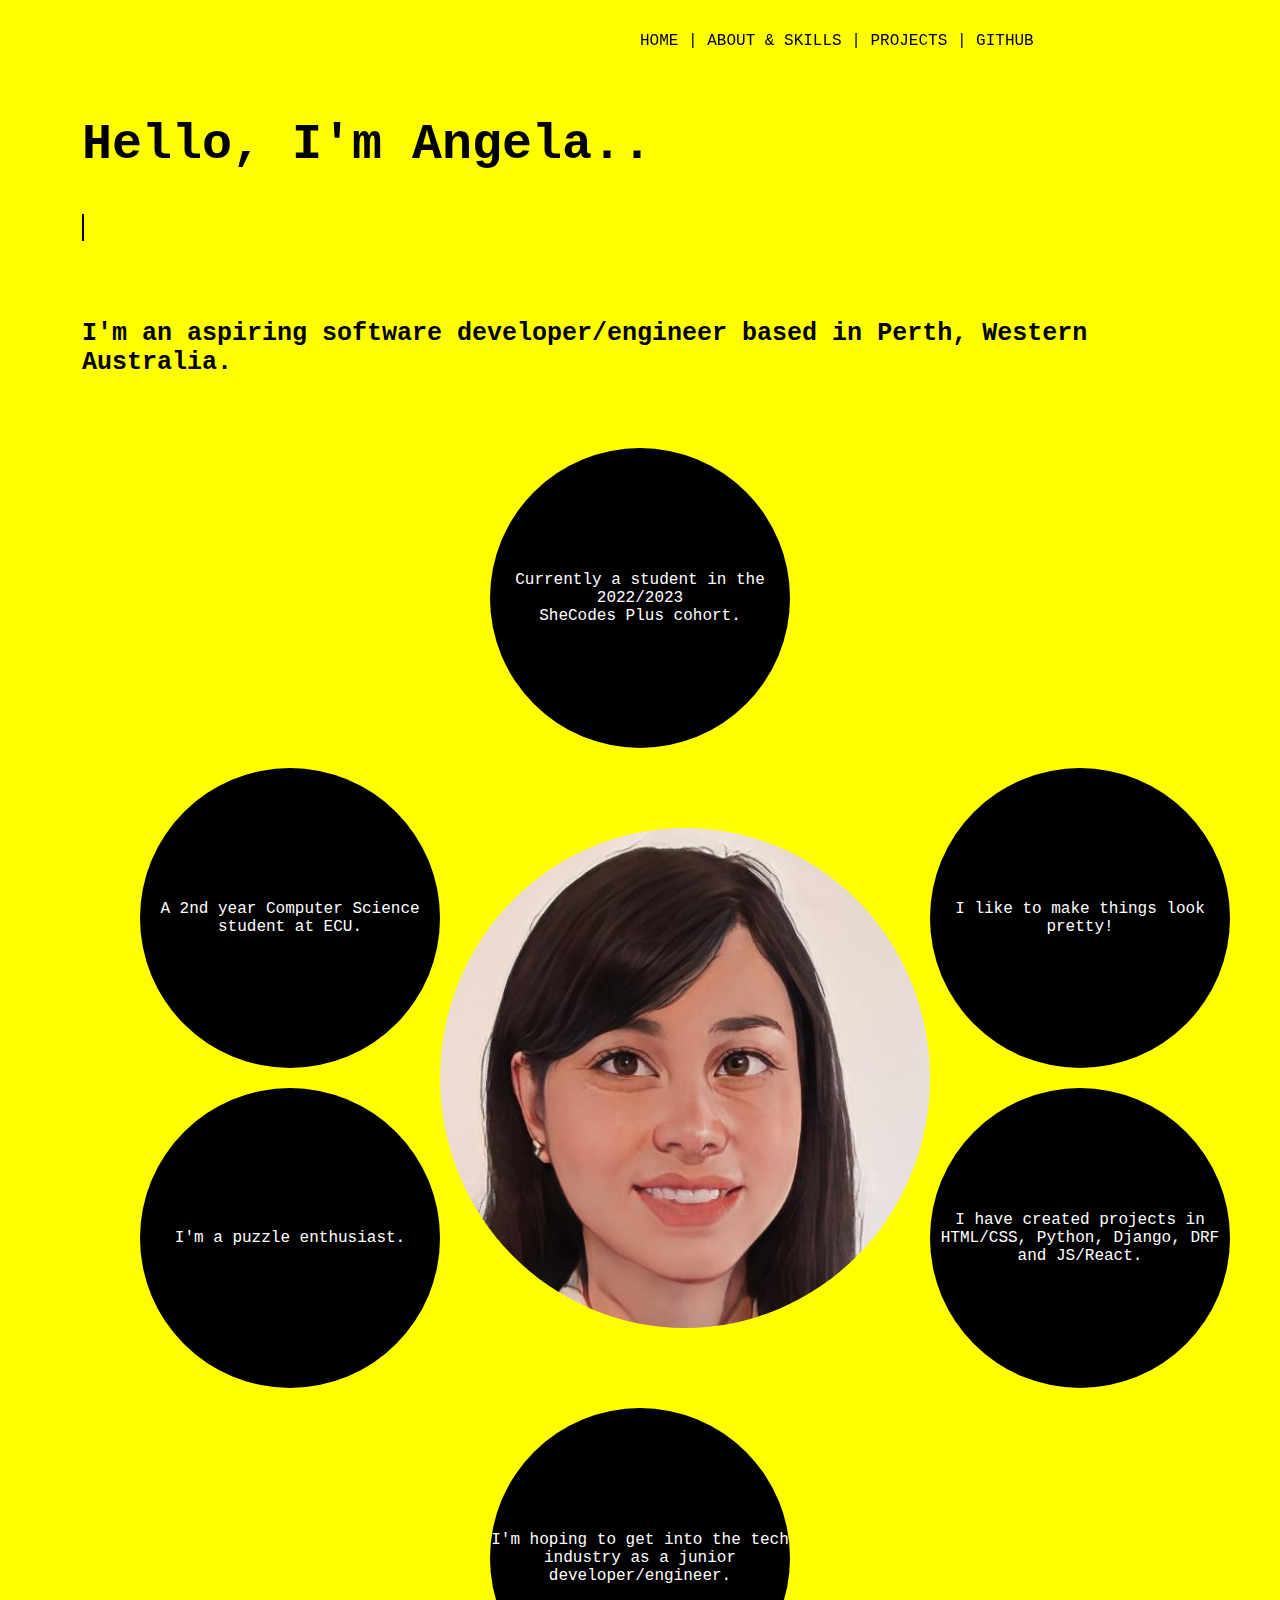
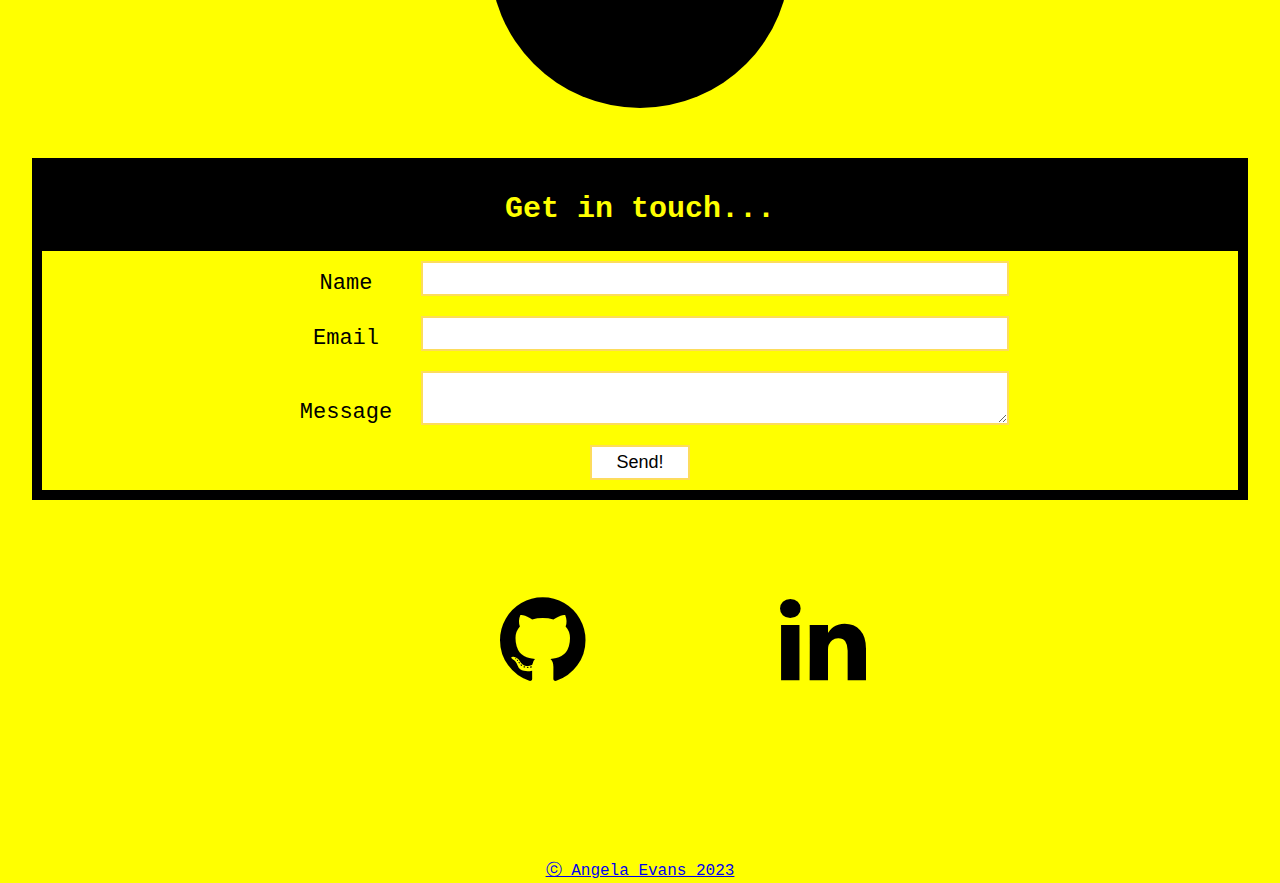
<file: index.html>
<!DOCTYPE html>
<html lang="en">
    <head>
        <meta charset="UTF-8">
        <meta http-equiv="X-UA-Compatible" content="IE=edge">
        <meta name="viewport" content="width=device-width, initial-scale=1.0">
        <title>Portfolio - Angela Evans</title>
        <link rel="stylesheet" href="styles.css" />
        <link rel="stylesheet" href="https://cdnjs.cloudflare.com/ajax/libs/font-awesome/4.7.0/css/font-awesome.min.css">
    </head>
    <body class="background">
        <header>
            <nav>
                <a href="index.html">HOME</a> |
                <a href="about.html"> ABOUT & SKILLS </a> |
                <a href="projects.html"> PROJECTS </a> |
                <a href="https://github.com/Angela11223344/Angela11223344.github.io.git" target="_blank"> GITHUB <a> 
            </nav>
        </header>
    <main>
        <section>
            <div class="intro-text">
                <h1> Hello, I'm Angela..</h1>
            </div>
            <div class="intro-text container">
                <p class="typed"> ..and welcome to my portfolio page!</p>

            </div>
            <div>
                <h2 class="intro-text"> I'm an aspiring software developer/engineer based in Perth, Western Australia.</h2>
            </div>
            <div class="row-1">
                <div class="circle grow"> 
                    <p>Currently a student in the 2022/2023<br />SheCodes Plus cohort.<p>
                </div>
            </div>
            <div class="row-2">
                <div class="circle-col">
                    <div class="circle grow">
                        <p>A 2nd year Computer Science student at ECU.</p>
                    </div>
                    <div class="circle grow">
                        <p>I'm a puzzle enthusiast.</p>
                    </div>
                </div>

                <div class="center-img">
                    <img src="images/PhotoOfAngela.jpg" alt="Profile picture of Angela Evans">
                </div>

                <div class="circle-col">
                    <div class="circle grow">
                        <p>I like to make things look pretty!</p>
                    </div>
                    <div class="circle grow">
                        <p>I have created projects in HTML/CSS, Python, Django, DRF and JS/React.</p>
                    </div>
                </div>
            </div>

            <div class="row-1">
                <div class="circle grow">
                <p>I'm hoping to get into the tech industry as a junior developer/engineer.</p>
                </div>
            </div>
        </section>

        <section id="form-background">
            <h2> Get in touch... </h2>
                <form action="" method="">
                    <div class="form-item">        
                        <label for="name">Name</label>        
                        <input type="text" id="name" name="name">    
                        </div>    
                    <div class="form-item">        
                        <label for="mail">Email</label>        
                        <input type="email" id="mail" name="email">    
                    </div>    
                    <div class="form-item">        
                        <label for="message">Message</label>        
                        <textarea id="message" name="message"></textarea>
                    </div>
                    <div class="form-item">
                        <button type="submit">Send!</button>
                    </div>
                </form>
        </section>


        <section class="page-links">
            <div class="center-icons">
                <div>
                    <a href="https://github.com/Angela11223344" target="_blank"><i class="fa fa-github fa_custom fa"></i>      
                </div>

                <div>
                    <a href="https://linkedin.com/in/angela-evans-5bba58257" target="_blank"><i class="fa fa-linkedin"></i>
                </div>
            </div>

        </section>

    </body>

    </main>

    <footer> ⓒ Angela Evans 2023 </footer>
    
</html>
</file>
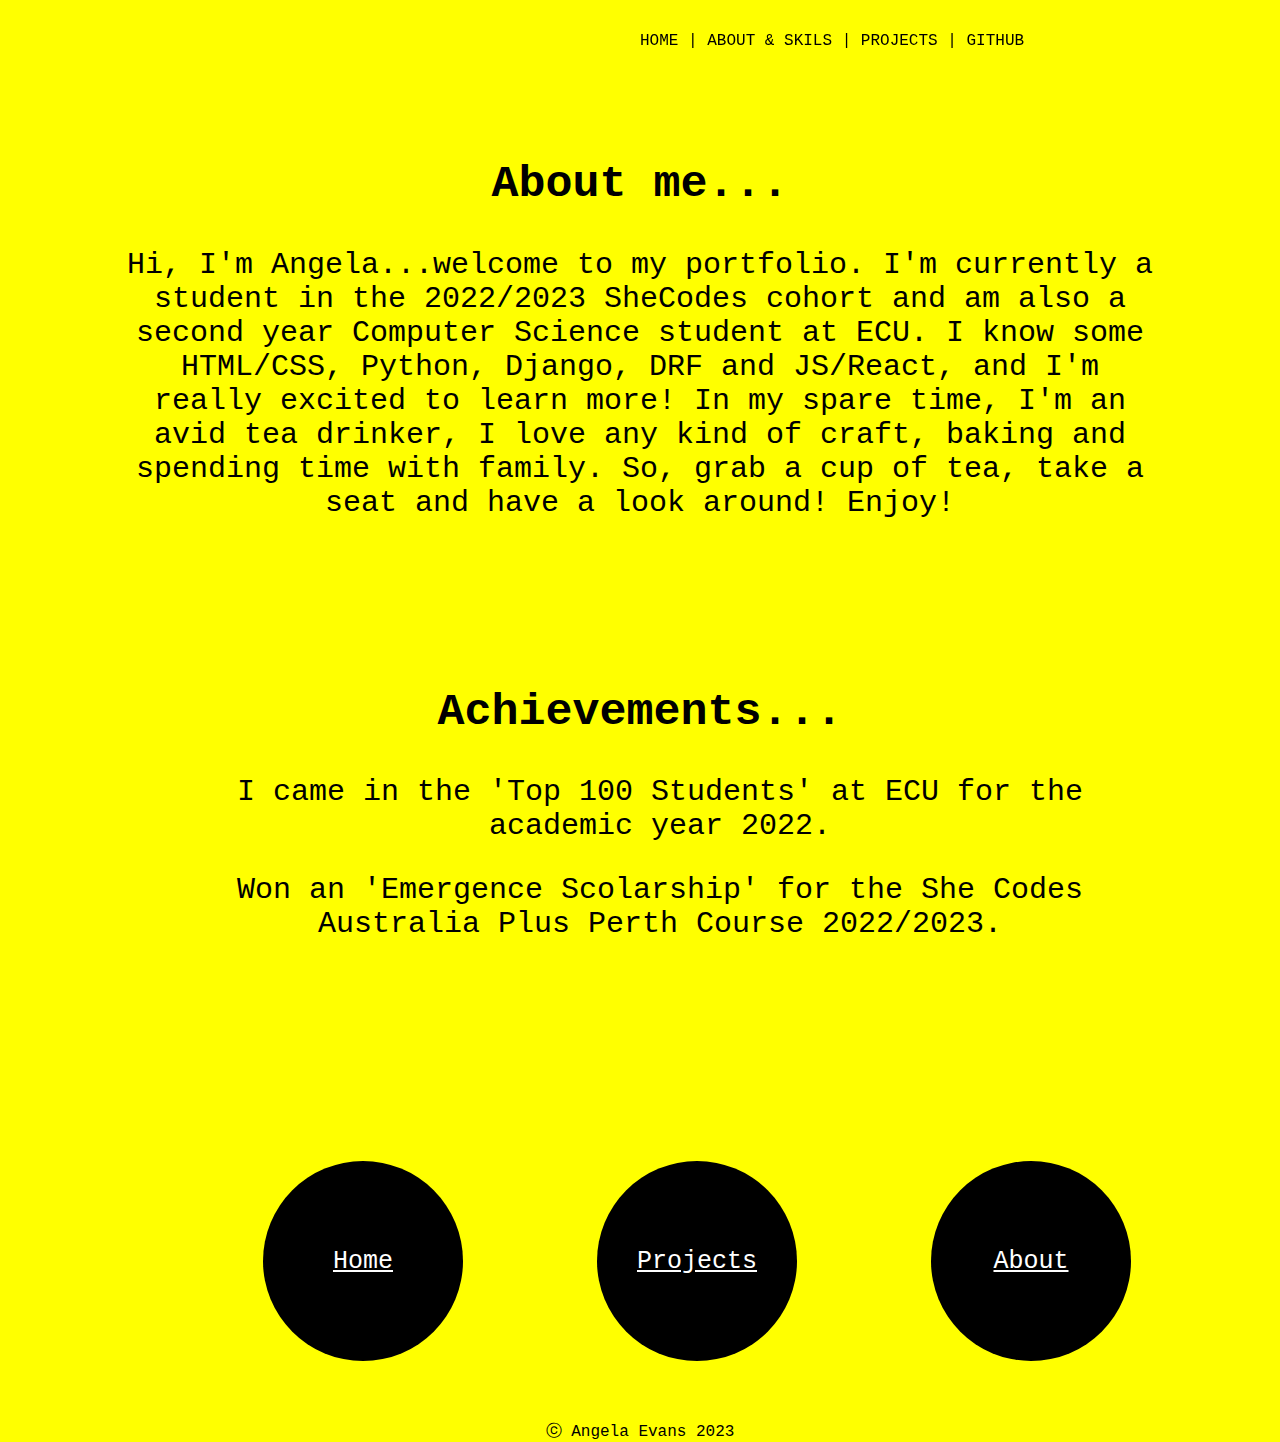
<file: about.html>
<!DOCTYPE html>
<html lang="en">
<head>
    <meta charset="UTF-8">
    <meta http-equiv="X-UA-Compatible" content="IE=edge">
    <meta name="viewport" content="width=device-width, initial-scale=1.0">
    <title>About - Angela Evans</title>
    <link rel="stylesheet" href="styles.css" />
    </head>
    <body class="background">
        <header>
            <nav>
                <a href="index.html"> HOME </a> |
                <a href="about.html"> ABOUT & SKILS </a> |
                <a href="projects.html"> PROJECTS </a> |  
                <a href="https://github.com/Angela11223344/Angela11223344.github.io.git" target="_blank"> GITHUB <a> 
            </nav>
        </header>

    <main>
        <section>

            <div id="about-text">
                <h2> About me... </h2>
                <p>
                Hi, I'm Angela...welcome to my portfolio. 
                I'm currently a student in the 2022/2023 SheCodes cohort and am also a second year Computer Science student at ECU.
                I know some HTML/CSS, Python, Django, DRF and JS/React, and I'm really excited to learn more! 
                In my spare time, I'm an avid tea drinker, I love any kind of craft, baking and spending time with family.
                So, grab a cup of tea, take a seat and have a look around! Enjoy!
                </p>
            </div>

            <div id="about-text">
                <h2> Achievements... </h2>
                <p>
                    <ul>I came in the 'Top 100 Students' at ECU for the academic year 2022.</ul>
                    <ul>Won an 'Emergence Scolarship' for the She Codes Australia Plus Perth Course 2022/2023.</ul>
                </p>

            </div>
        </section>

        <section class="page-links">
            <div class="circle-link">
            <a href="index.html"> Home </a>       
            </div>

            <div class="circle-link">  
            <a href="projects.html"> Projects </a>
            </div>

            <div class="circle-link">
            <a href="about.html"> About </a>
            </div>
        </section>

<body>
    
</body>

<footer> ⓒ Angela Evans 2023 </footer>

</html>
</file>
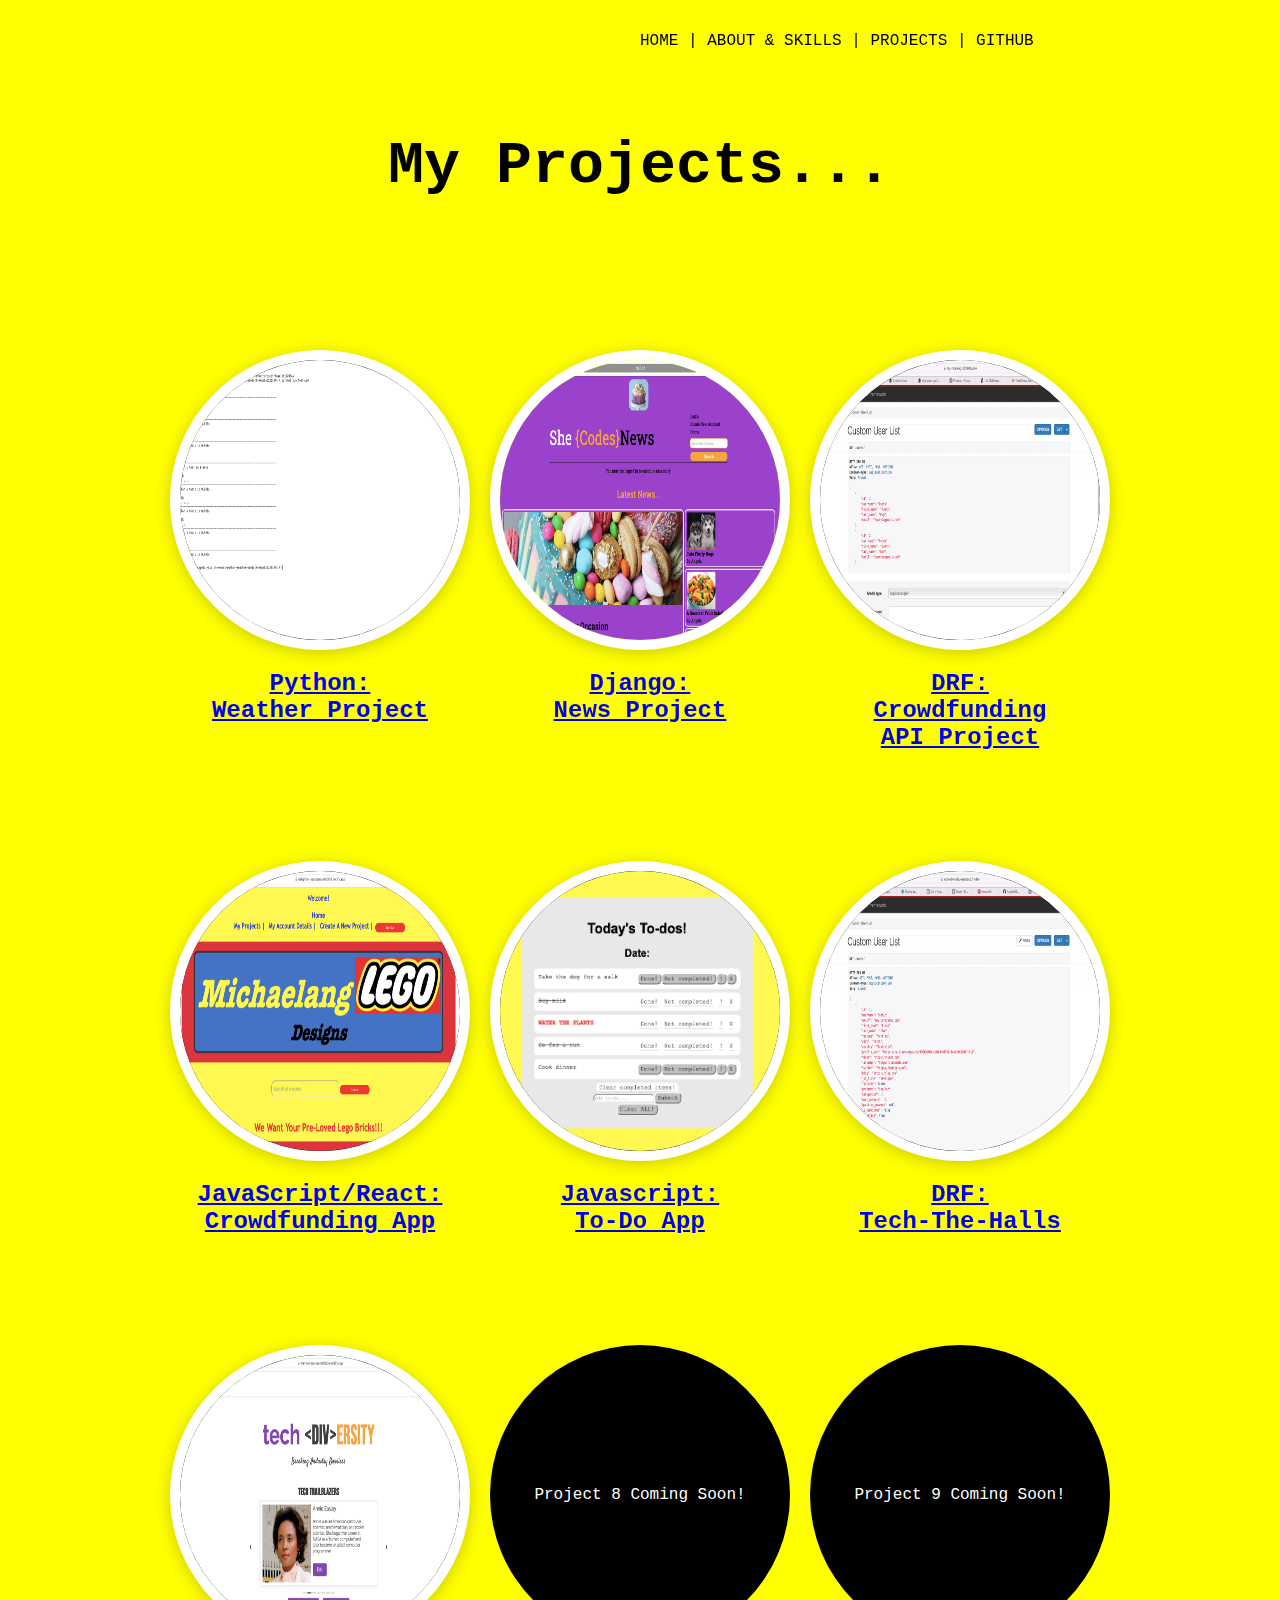
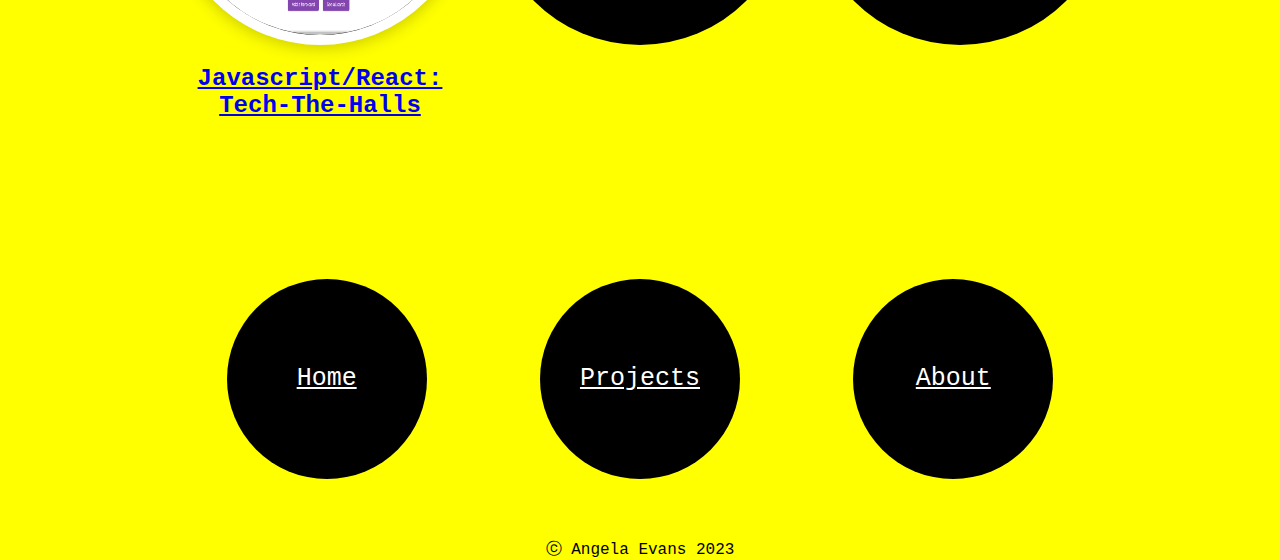
<file: projects.html>
<!DOCTYPE html>
<html lang="en">
<head>
    <meta charset="UTF-8">
    <meta http-equiv="X-UA-Compatible" content="IE=edge">
    <meta name="viewport" content="width=device-width, initial-scale=1.0">
    <title>Projects - Angela Evans</title>
    <link rel="stylesheet" href="styles.css" />
    <link rel="stylesheet" href="projectStyles.css" />
    </head>
    <body class="background">
        <header>
            <nav>
                <a href="index.html"> HOME </a> |
                <a href="about.html"> ABOUT & SKILLS </a> |
                <a href="projects.html"> PROJECTS </a> |   
                <a href="https://github.com/Angela11223344/Angela11223344.github.io.git" target="_blank"> GITHUB </a> 
            </nav>
        </header>
    <main>
        <div>  
            <section>
                <div id="header-text">
                    <h1> My Projects...</h1>
                </div>
            </section>

            <section id="projects">
                <div class="project-circle">
                    <a href="https://github.com/Angela11223344/she-codes-python-weather-project-Angela11223344" target="_blank">
                        <img class="circle" src="images/Python_weather_tests.png" alt="She Codes Python Weather Project">
                        <h2>Python:<br /> Weather Project</h2>
                    </a>
                </div>

                <div class="project-circle">
                    <a href="https://github.com/Angela11223344/she-codes-django-news-project-Angela11223344" target="_blank">
                        <img class="circle" src="images/homepage.png" alt="She Codes Django News Project">
                        <h2>Django:<br /> News Project</h2>
                    </a>
                </div>

                <div class="project-circle">
                    <a href="https://github.com/Angela11223344/she-codes-crowdfunding-api-project-Angela11223344" target="_blank">
                        <img class="circle" src="images/API crowdfunding project.png" alt="She Codes DRF Back-End Project">
                        <h2> DRF:<br /> Crowdfunding<br />API Project</h2>
                    </a>
                </div>
            </section>

            <section id="projects">
                <div class="project-circle"> 
                    <a href="https://github.com/Angela11223344/crowdfunding" target="_blank">
                    <img class="circle" src="images/JS_React.png" alt="She Codes React Front-End Project">
                    <h2>JavaScript/React:<br />Crowdfunding App</h2>
                </div>

                <div class="project-circle">
                    <a href="https://github.com/Angela11223344/todo-list" target="_blank">
                        <img class="circle" src="images/to-do app.png" alt="She Codes Javascript To-Do App">
                        <h2>Javascript:<br />To-Do App</h2>
                    </a>
                </div>  

                <div class="project-circle">
                    <a href="https://github.com/Angela11223344/tech_the_halls_2023_group_backend" target="_blank">
                        <img class="circle" src="images/tech_the_halls_backend.png" alt="She Codes 'Role-Models' Group Project (Back-End)">
                        <h2>DRF:<br />Tech-The-Halls</h2>
                    </a>
                </div>
            
            </section>

            <section id="projects">
                <div class="project-circle">
                    <a href="https://github.com/Angela11223344/tech_the_halls_2023_group_frontend" target="_blank">
                        <img class="circle" src="images/tech_the_halls_frontend.png" alt="She Codes 'Role-Models' Group Project (Front-End)">
                        <h2>Javascript/React:<br />Tech-The-Halls</h2>
                    </a>
                </div>

                <div class="circle">
                <p> Project 8 Coming Soon! </p>
                </div>

                <div class="circle">
                <p> Project 9 Coming Soon! </p>
                </div>

            </section>
        </div>
            <section class="page-links">
                <div class="circle-link">
                <a href="index.html"> Home </a>       
                </div>
    
                <div class="circle-link">  
                <a href="projects.html"> Projects </a>
                </div>
    
                <div class="circle-link">
                <a href="about.html"> About </a>
                </div>
            </section>   

    </body>
    
    </main>
    
    <footer> ⓒ Angela Evans 2023 </footer>

</html>
</file>
<file: styles.css>
.background {
    background-color: yellow;
  }

html {
    font-family: 'Courier New', Courier, monospace;
}

nav {
    position: fixed;
}

nav a {
    text-decoration: none;
    color: black;
}

#header-text {
    color: black;
    font-size: 30px;
    text-align: center;
    padding: 20px;
}

.intro-text {
    /*background-image: linear-gradient( #b4ffe5, blue);*/
    background-color: yellow;
    height: 12vh;
    padding: 10px;
    display: flex;
    font-size: 25px;
}

.container{
    display: inline-block;
    font-family: "Courier New";
    font-size: 24px;
}
  
.typed {
    overflow: hidden;
    white-space: nowrap;
    border-right: 2px solid;
    width: 0;
    animation: typing 2.5s steps(30, end) forwards, blinking 1s infinite;
}

#projects {
    display: flex;
    justify-content: center;
    align-content: space-between;
}
    
@keyframes typing {
    from { width: 0 }
    to { width: 100% }
}

@keyframes blinking {
    0% {border-color: transparent}
    50% {border-color: black}
    100% {border-color: transparent}
}
  

section {
    background-color: yellow;
    padding: 40px;
}

.circle {
    border-radius: 50%;
    width: 300px;
    height: 300px;
    background-color: black;
    color: white;
    text-align: center;
    display: flex;
    align-items: center;
    justify-content: center;
    margin: 10px;
}

.row-1 {
    display: flex;
    justify-content: center;
}

.row-2 {
    display: flex;
    justify-content: space-around;
    align-items: center;
    max-width: 1000px;
    margin: auto;
}

.row-2 .circle-col {
    display:flex;
    flex-direction:column;
    width:30%;
    align-items:center;
}

.center-img {
    width:50%;
    display:flex;
    justify-content:center;
    z-index:5;
}

.center-img img{
    height:500px;
    width:490px;
    border-radius:60%;
}

.grow:hover
{
    -webkit-transform: scale(1.3);
    -ms-transform: scale(1.3);
    transform: scale(1.3);
}

.circle-link {
    border-radius: 50%;
    width: 200px;
    height: 200px;
    background-color: black;
    color: white;
    text-align: center;
    display: flex;
    align-items: center;
    justify-content: center;
    margin: 10px;
    
}

.circle-link a {
    color: white;
    font-size: 25px;
}

.page-links {
    display: flex;
    justify-content: space-around;
    align-items: flex-end;
    background-color: yellow;
    height: 40vh;
    padding: 50px;
    font-size: 100px;
    text-align: center;
}

.fa {
    display: flex;
    justify-content: space-around;
    padding: 120px;
    font-size: 30px;
    width: 30px;
    align-items: center;
    text-decoration: none;
    border-radius: 50%;
}

.fa:hover {
    opacity: 0.7;
}

.fa-github {
    color: black;
}

.fa-linkedin {
    color: black;
}

#form-background {
    background-color: black;
    padding: 10px;
    font-size: 20px;
    text-align: center;
    color: yellow;
    max-width: auto;
    background-position: center;
}

form {
    width: auto;
    background-color: yellow;
}

.form-item {
    display: flex;
    justify-content: center;
    align-items: flex-end;
    padding: 10px;
    color: black;
}

.form-item label {
    flex-basis: 150px;
    font-size: 22px;
}

.form-item input,
.form-item textarea {
    flex-basis: 50%;
    border: 2px solid #FDDC5C;
}

.form-item input:hover,
.form-item textarea:hover {
    border: 2px solid black;
}

.form-item input,
.form-item textarea,
.form-item button {
    border: 2px solid #FDDC5C;
    background-color: #FFF;
    padding: 5px;
    font-size: 18px;
}

.form-item button:hover {
    border: 2px solid black;
    background-color: black;
    color: #FFF;
}

.form-item button {
    width: 100px;
}

footer {
    text-align: center;
}

.center-icons {
    display: flex;
    column-gap: 20px;
    justify-content: space-evenly;
    flex-wrap: wrap;
}

/* About-page*/

#about-text {
    text-align: center;
    font-size: 30px;
    padding: 50px;
    max-width: 1200px;
}

@media (max-width: 600px) {
    
    nav {
        font-size: 12px;
    }

    #header-text {
        font-size: 15px;
    }

    .circle {
        width: 90px;
        height: 90px;
        font-size: 10px;
        text-align: center;
    }

    .circle-link {
        width: 90px;
        height: 90px;
        font-size: 5px;
        text-align: center;
    }

    .intro-text {
        /*background-image: linear-gradient( #b4ffe5, blue);*/
        background-color: yellow;
        height: 20vh;
        padding: 50px;
    }

    .center-img {
        width:20%;
        display:flex;
        justify-content:center;
        z-index:5;
    }
        
    .center-img img{
        height:150px;
        width:150px;
        border-radius:40%;
    }

    /* About-page*/

    #about-text {
        text-align: center;
        font-size: 15px;
        padding: 6px;
    }

    #page-links {
        display:flex;
    }

    footer {
        font-size: 10px;
    }

}    

@media (min-width: 900px)  {

    #page-links {
        display: flex;
        align-items: center;
        justify-content: space-around;
        align-items: flex-end;
    }
}

/* Projects Page Styles CSS*/

a {
  align-items: center;
}

/* circle image hover effect */
* {
    box-sizing: border-box;
  }

  body {
    height: 100vh;
    margin: 0;
    display: grid;
    place-items: center;
    padding: 2rem;
  }

  .project-circle {
    position: relative;
    text-align: center;
  }
  
  .project-circle:hover img {
    filter: saturate(5px);
    transform: rotate(360deg);
    transition: transform .8s ease-in-out;
    cursor: pointer;
  }
  
  .project-circle img {
    transition: all .2s ease-in-out;
    max-width: 100vmin;
    max-height: 70vmin;
    border: 10px solid white;
    box-shadow: 0 0.2rem 1rem rgba(0, 0, 0, 0.2);
    border-radius: 100%;
  }
</file>
<file: projectStyles.css>
/* Projects Page Styles CSS*/

.background {
  background-color: yellow;
}

#projects {
    display: flex;
    justify-content: center;
    align-content: space-between;
}

/* circle image hover effect */
* {
    box-sizing: border-box;
  }

  body {
    height: 100vh;
    margin: 0;
    display: grid;
    place-items: center;
    padding: 2rem;
  }

  .project-circle {
    position: relative;
    text-align: center;
  }
  
  .project-circle:hover img {
    filter: saturate(5px);
    transform: rotate(360deg);
    transition: transform .8s ease-in-out;
    cursor: pointer;
  }
  
  .project-circle img {
    transition: all .2s ease-in-out;
    max-width: 100vmin;
    max-height: 70vmin;
    border: 10px solid white;
    box-shadow: 0 0.2rem 1rem rgba(0, 0, 0, 0.2);
    border-radius: 100%;
  }
</file>
